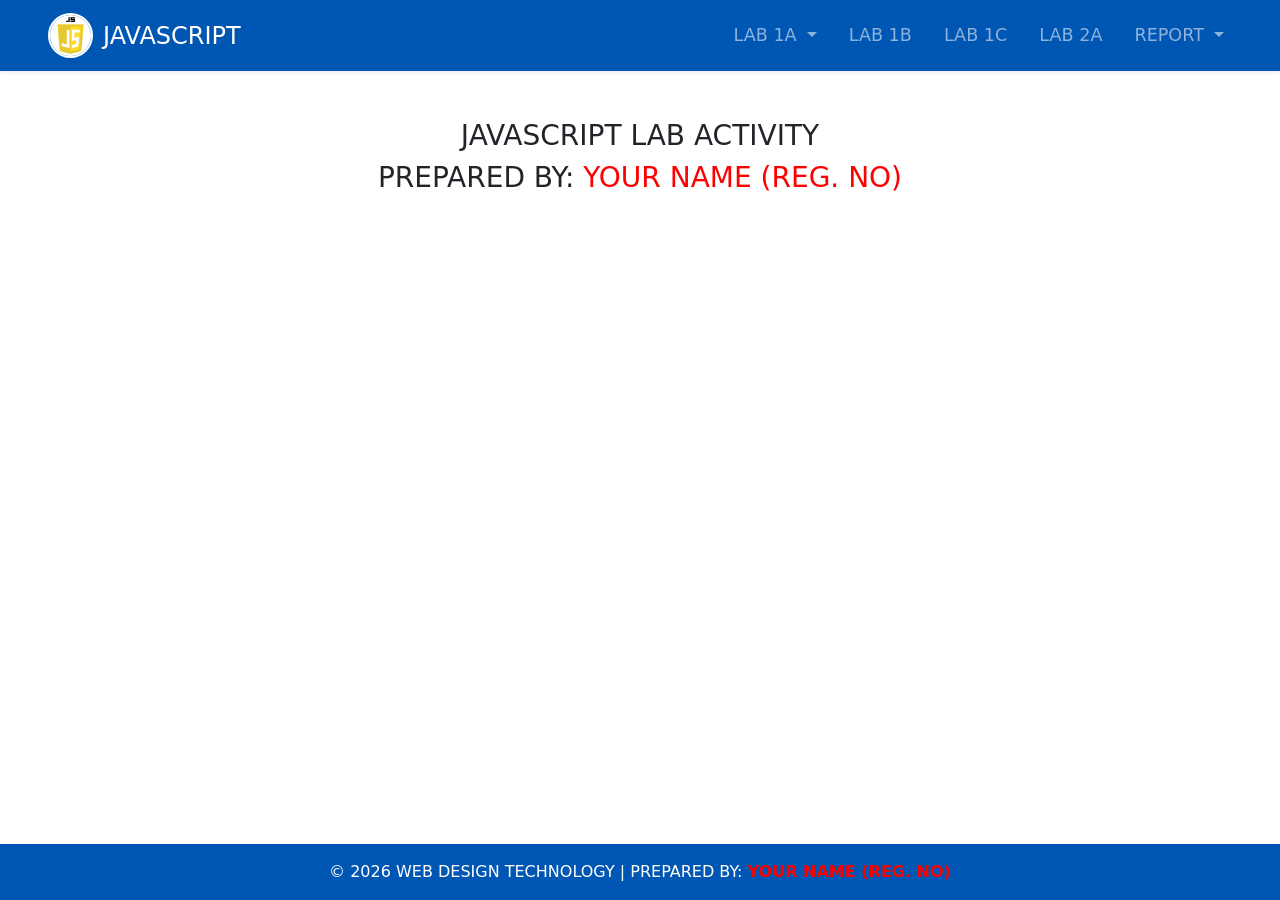
<file: index.html>
<!DOCTYPE html>
<html lang="en">

<head>
    <meta charset="UTF-8">
    <meta name="viewport" content="width=device-width, initial-scale=1.0">
    <title>JAVASCRIPT</title>

    <link href="https://cdn.jsdelivr.net/npm/bootstrap@5.3.0/dist/css/bootstrap.min.css" rel="stylesheet">
    <link rel="stylesheet" href="https://cdn.jsdelivr.net/npm/bootstrap-icons@1.11.3/font/bootstrap-icons.min.css">

    <style>
        /* Tukar tema warna kepada Biru */
        .custom-theme {
            background-color: #0056b3 !important;
        }

        .navbar {
            padding-top: 0.5rem;
            padding-bottom: 0.5rem;
        }

        .navbar-brand img {
            width: 45px;
            height: 45px;
            object-fit: cover;
            border-radius: 50%;
            border: 2px solid white;
        }

        /* Footer Biru Fixed */
        footer {
            background-color: #0056b3 !important;
            color: white;
        }

        body {
            padding-bottom: 100px;
        }

        /* Warna hover/active pada dropdown */
        .dropdown-item:active {
            background-color: #0056b3;
        }

        /*Add your style here (if any)*/
    </style>
</head>

<body>

    <header class="custom-theme shadow-sm">
        <nav class="navbar navbar-expand-lg navbar-dark">
            <div class="container-fluid px-5">
                <a class="navbar-brand d-flex align-items-center" href="index.html">
                    <img src="img/logo.png" alt="Logo">
                    <span style="font-size: 1.5rem; color: white; margin-left: 10px;">JAVASCRIPT</span>
                </a>

                <button class="navbar-toggler" type="button" data-bs-toggle="collapse" data-bs-target="#nav">
                    <span class="navbar-toggler-icon"></span>
                </button>

                <div class="collapse navbar-collapse" id="nav" style="font-size: 1.1rem;">
                    <ul class="navbar-nav ms-auto d-flex gap-3">
                        <li class="nav-item dropdown">
                            <a class="nav-link dropdown-toggle active" href="#" role="button" data-bs-toggle="dropdown">
                                LAB 1A
                            </a>
                            <ul class="dropdown-menu">
                                <li><a class="dropdown-item" href="LAB1A-1.html">LAB 1A-1</a></li>
                                <li><a class="dropdown-item" href="LAB1A-2.html">LAB 1A-2</a></li>
                                <li><a class="dropdown-item" href="LAB1A-3.html">LAB 1A-3</a></li>
                            </ul>
                        </li>
                        <li class="nav-item"><a class="nav-link" href="LAB1B.html">LAB 1B</a></li>
                        <li class="nav-item"><a class="nav-link" href="LAB1C.html">LAB 1C</a> </li>
                        <li class="nav-item"><a class="nav-link" href="LAB2A.html">LAB 2A</a></li>
                        <li class="nav-item dropdown">
                            <a class="nav-link dropdown-toggle active" href="#" role="button" data-bs-toggle="dropdown">
                                REPORT
                            </a>
                            <ul class="dropdown-menu">
<li><a class="dropdown-item" href="Report_Lab1A-1.pdf" target="_blank">Report LAB1A-1</a></li>
<li><a class="dropdown-item" href="Report_Lab1A-2.pdf" target="_blank">Report LAB1A-2</a></li>
                            </ul>
                        </li>
                    </ul>
                </div>
            </div>
        </nav>
    </header>

    <main class="container mt-5">
        <section class="text-center mb-5">
            <h3>JAVASCRIPT LAB ACTIVITY</h3>
            <h3>PREPARED BY:
                <span style="color: red;">YOUR NAME (REG. NO)</span>
            </h3>
        </section>

        <section class="mt-4">
            <!-- ADD your section content here-->
        </section>
    </main>

    <footer class="fixed-bottom text-center py-3">
        <div class="container">
            <p class="mb-0"> &copy; 2026 WEB DESIGN TECHNOLOGY |
                PREPARED BY: <span style="color: red;"><b>YOUR NAME (REG. NO)</b></span></p>
        </div>
    </footer>

    <script>
        // Kod untuk auto-highlight menu aktif
const currentUrl = window.location.pathname.split("/").pop();
const navLinks = document.querySelectorAll('.navbar-nav .nav-link, .dropdown-item');

navLinks.forEach(link => {
    // Jika href pada link sama dengan nama fail semasa
    if (link.getAttribute('href') === currentUrl) {
        link.classList.add('active');
        
        // Jika link itu berada dalam dropdown, highlight juga "parent" dropdown tersebut
        const parentDropdown = link.closest('.dropdown');
        if (parentDropdown) {
            parentDropdown.querySelector('.nav-link').classList.add('active');
        }
    } else {
        // Buang class active yang sedia ada dalam kod HTML asal (elakkan redundant)
        link.classList.remove('active');
    }
});
        /* ADD your script here*/
    </script>

    <script src="https://cdn.jsdelivr.net/npm/bootstrap@5.3.0/dist/js/bootstrap.bundle.min.js"></script>

</body>


</html>
</file>
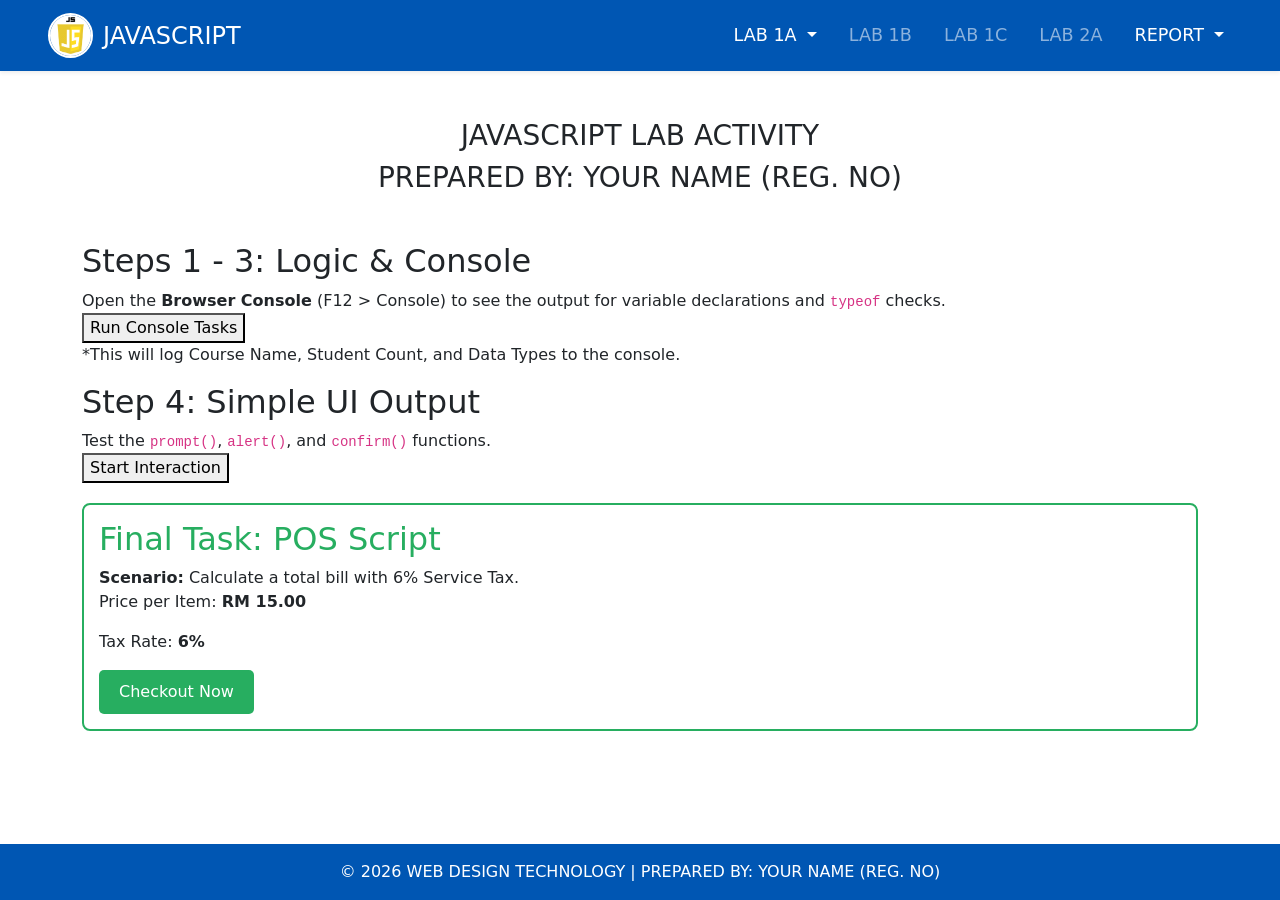
<file: LAB1A-1.html>
<!DOCTYPE html>
<html lang="en">

<head>
    <meta charset="UTF-8">
    <meta name="viewport" content="width=device-width, initial-scale=1.0">
    <title>JAVASCRIPT</title>

    <link href="https://cdn.jsdelivr.net/npm/bootstrap@5.3.0/dist/css/bootstrap.min.css" rel="stylesheet">
    <link rel="stylesheet" href="https://cdn.jsdelivr.net/npm/bootstrap-icons@1.11.3/font/bootstrap-icons.min.css">

    <style>
        /* Tukar tema warna kepada Biru */
        .custom-theme {
            background-color: #0056b3 !important;
        }

        .navbar {
            padding-top: 0.5rem;
            padding-bottom: 0.5rem;
        }

        .navbar-brand img {
            width: 45px;
            height: 45px;
            object-fit: cover;
            border-radius: 50%;
            border: 2px solid white;
        }

        /* Footer Biru Fixed */
        footer {
            background-color: #0056b3 !important;
            color: white;
        }

        body {
            padding-bottom: 100px;
        }

        /* Warna hover/active pada dropdown */
        .dropdown-item:active {
            background-color: #0056b3;
        }

        /*Add your style here (if any)*/
    </style>
</head>

<body>

    <header class="custom-theme shadow-sm">
        <nav class="navbar navbar-expand-lg navbar-dark">
            <div class="container-fluid px-5">
                <a class="navbar-brand d-flex align-items-center" href="index.html">
                    <img src="img/logo.png" alt="Logo">
                    <span style="font-size: 1.5rem; color: white; margin-left: 10px;">JAVASCRIPT</span>
                </a>

                <button class="navbar-toggler" type="button" data-bs-toggle="collapse" data-bs-target="#nav">
                    <span class="navbar-toggler-icon"></span>
                </button>

                <div class="collapse navbar-collapse" id="nav" style="font-size: 1.1rem;">
                    <ul class="navbar-nav ms-auto d-flex gap-3">
                        <li class="nav-item dropdown">
                            <a class="nav-link dropdown-toggle active" href="#" role="button" data-bs-toggle="dropdown">
                                LAB 1A
                            </a>
                            <ul class="dropdown-menu">
                                <li><a class="dropdown-item" href="LAB1A-1.html">LAB 1A-1</a></li>
                                <li><a class="dropdown-item" href="LAB1A-2.html">LAB 1A-2</a></li>
                                <li><a class="dropdown-item" href="LAB1A-3.html">LAB 1A-3</a></li>
                            </ul>
                        </li>
                        <li class="nav-item"><a class="nav-link" href="LAB1B.html">LAB 1B</a></li>
                        <li class="nav-item"><a class="nav-link" href="LAB1C.html">LAB 1C</a> </li>
                        <li class="nav-item"><a class="nav-link" href="LAB2A.html">LAB 2A</a></li>
                        <li class="nav-item dropdown">
                            <a class="nav-link dropdown-toggle active" href="#" role="button" data-bs-toggle="dropdown">
                                REPORT
                            </a>
                            <ul class="dropdown-menu">
<li><a class="dropdown-item" href="Report_Lab1A-1.pdf" target="_blank">Report LAB1A-1</a></li>
<li><a class="dropdown-item" href="Report_Lab1A-2.pdf" target="_blank">Report LAB1A-2</a></li>
                            </ul>
                        </li>
                    </ul>
                </div>
            </div>
        </nav>
    </header>

    <main class="container mt-5">
        <section class="text-center mb-5">
            <h3>JAVASCRIPT LAB ACTIVITY </h3>
            <h3>PREPARED BY: YOUR NAME (REG. NO)</h3>
        </section>

        <section class="mt-4">
            <section class="lab-card">
                <h2>Steps 1 - 3: Logic & Console</h2>
                <div class="instruction">
                    Open the <strong>Browser Console</strong> (F12 > Console) to see the output for variable
                    declarations and
                    <code>typeof</code> checks.
                </div>
                <button onclick="runConsoleTasks()">Run Console Tasks</button>
                <p class="note">*This will log Course Name, Student Count, and Data Types to the console.</p>
            </section>

            <section class="lab-card">
                <h2>Step 4: Simple UI Output</h2>
                <div class="instruction">
                    Test the <code>prompt()</code>, <code>alert()</code>, and <code>confirm()</code> functions.
                </div>
                <button onclick="runInteraction()">Start Interaction</button>
            </section>

            <section class="lab-card"
                style="border: 2px solid #27ae60; margin-top: 20px; padding: 15px; border-radius: 8px;">
                <h2 style="color: #27ae60;">Final Task: POS Script</h2>
                <div class="instruction">
                    <strong>Scenario:</strong> Calculate a total bill with 6% Service Tax.
                </div>
                <p>Price per Item: <strong>RM 15.00</strong></p>
                <p>Tax Rate: <strong>6%</strong></p>

                <button onclick="runPOS()"
                    style="background-color: #27ae60; color: white; padding: 10px 20px; border: none; border-radius: 5px; cursor: pointer;">
                    Checkout Now
                </button>
            </section>
        </section>
    </main>

    <footer class="fixed-bottom text-center py-3">
        <div class="container">
            <p class="mb-0"> &copy; 2026 WEB DESIGN TECHNOLOGY | PREPARED BY: YOUR NAME (REG. NO)</p>
        </div>
    </footer>

    <script>
        /* ==========================================
           STEPS 1, 2 & 3: Variables & Operators
           ========================================== */
        function runConsoleTasks() {
            // Variable Declaration
            const courseName = "Web Design Technology";
            let studentCount = 30;
            let isLabFinished = false;

            console.log("--- Step 1: Variables ---");
            console.log("Course:", courseName);
            console.log("Initial Students:", studentCount);

            // Arithmetic
            let x = 10;
            let y = 3;
            console.log("--- Step 2: Arithmetic ---");
            console.log("Addition (10+3):", x + y);
            console.log("Remainder (10%3):", x % y);

            // Type Identification
            console.log("--- Step 3: Data Types ---");
            console.log("Type of courseName:", typeof courseName);
            console.log("Type of studentCount:", typeof studentCount);
            console.log("Type of isLabFinished:", typeof isLabFinished);

            alert("Check your browser console (F12) to see the results!");
        }

        /* ==========================================
           STEP 4: Interaction
           ========================================== */
        function runInteraction() {
            let username = prompt("What is your name?");
            if (username) {
                alert("Welcome to JS Lab, " + username + "!");

                let proceed = confirm("Do you want to start the lab?");
                console.log("User wants to proceed:", proceed);
            }
        }

        /* ==========================================
           FINAL TASK: Point-of-Sale (POS)
           ========================================== */
        function runPOS() {
            // Constants
            const pricePerItem = 15;
            const taxRate = 0.06;

            // Input
            let quantity = prompt("How many items do you want to buy?");

            // Validation & Calculation
            if (quantity !== null && quantity !== "") {
                let qtyNumber = parseInt(quantity);

                if (!isNaN(qtyNumber) && qtyNumber > 0) {
                    let subtotal = pricePerItem * qtyNumber;
                    let totalTax = subtotal * taxRate;
                    let finalBill = subtotal + totalTax;

                    // Output with 2 decimal places
                    alert("Order Summary:\n" +
                        "------------------\n" +
                        "Quantity: " + qtyNumber + "\n" +
                        "Subtotal: RM " + subtotal.toFixed(2) + "\n" +
                        "Service Tax (6%): RM " + totalTax.toFixed(2) + "\n\n" +
                        "Your total bill is: RM " + finalBill.toFixed(2));
                } else {
                    alert("Invalid input! Please enter a valid number.");
                }
            }
        }


    </script>

    <script src="https://cdn.jsdelivr.net/npm/bootstrap@5.3.0/dist/js/bootstrap.bundle.min.js"></script>

</body>


</html>
</file>
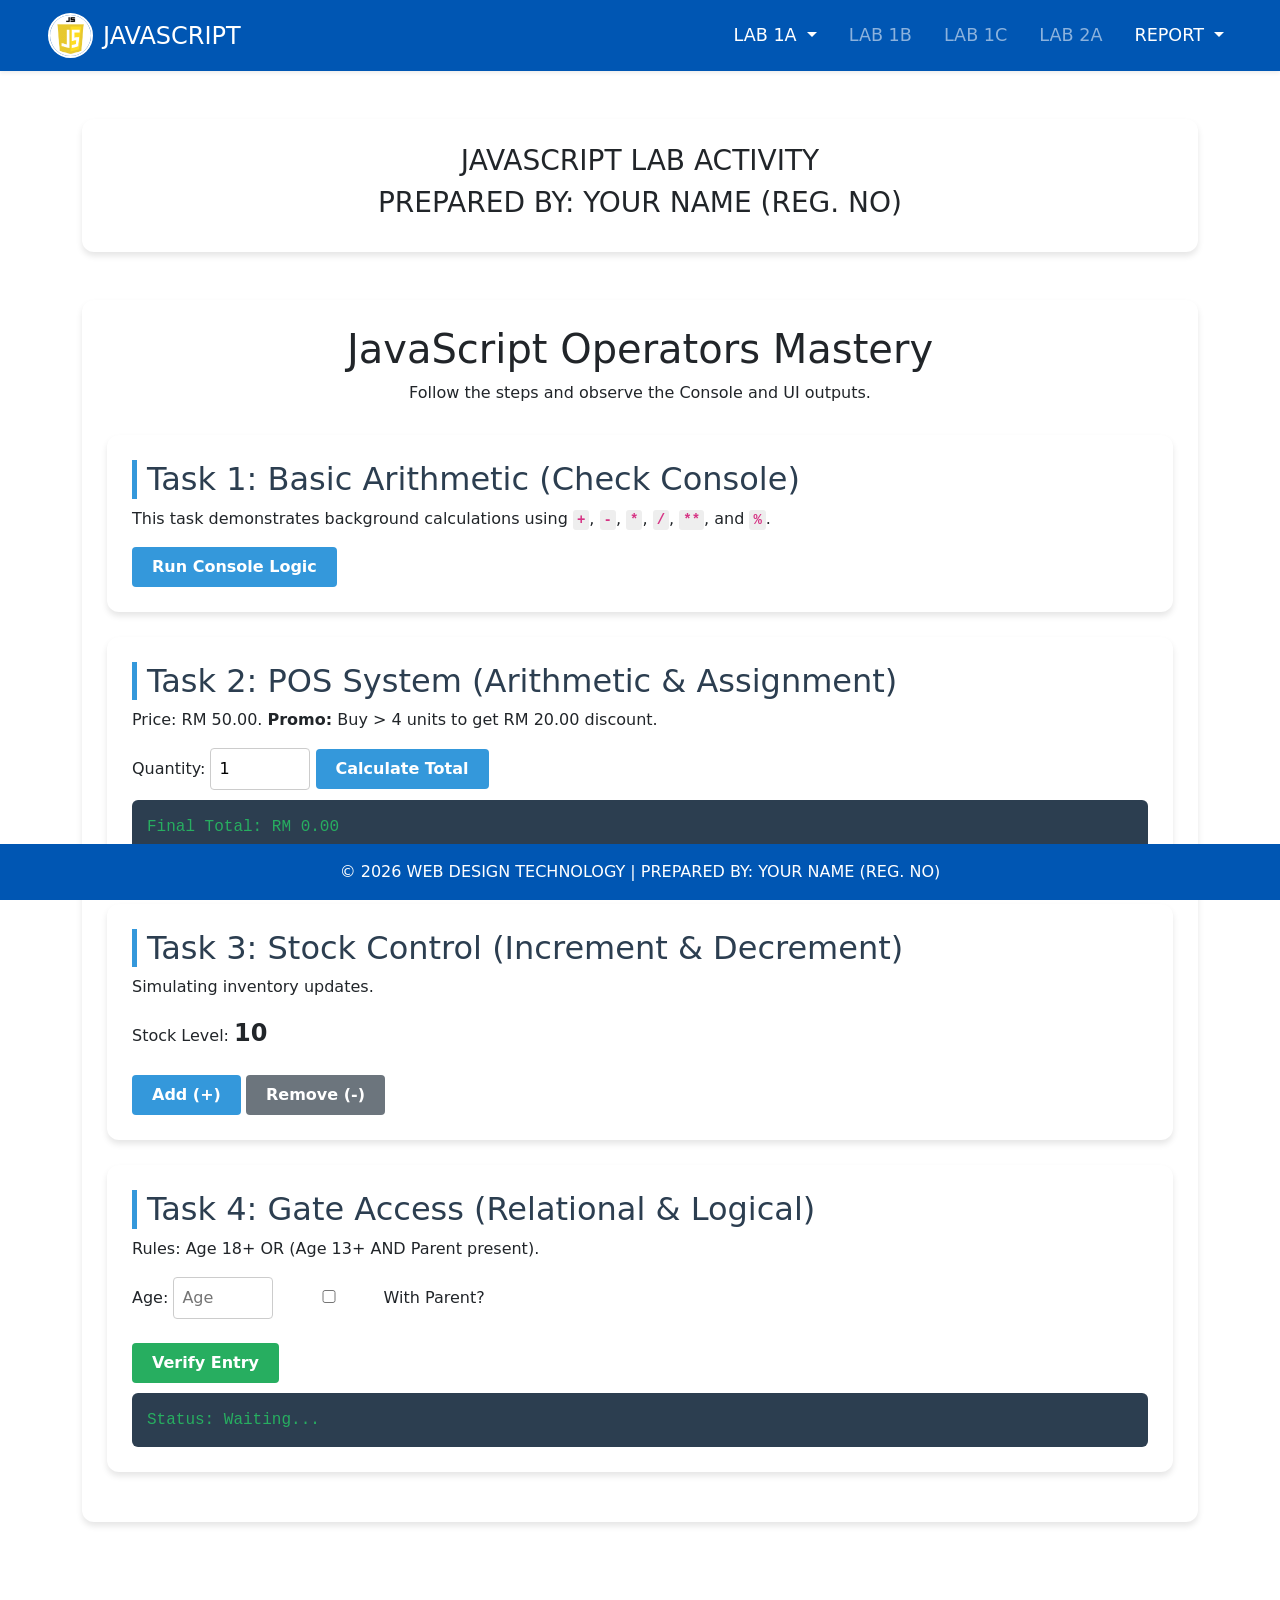
<file: LAB1A-2.html>
<!DOCTYPE html>
<html lang="en">

<head>
    <meta charset="UTF-8">
    <meta name="viewport" content="width=device-width, initial-scale=1.0">
    <title>JAVASCRIPT</title>

    <link href="https://cdn.jsdelivr.net/npm/bootstrap@5.3.0/dist/css/bootstrap.min.css" rel="stylesheet">
    <link rel="stylesheet" href="https://cdn.jsdelivr.net/npm/bootstrap-icons@1.11.3/font/bootstrap-icons.min.css">

    <style>
        /* Tukar tema warna kepada Biru */
        .custom-theme {
            background-color: #0056b3 !important;
        }

        .navbar {
            padding-top: 0.5rem;
            padding-bottom: 0.5rem;
        }

        .navbar-brand img {
            width: 45px;
            height: 45px;
            object-fit: cover;
            border-radius: 50%;
            border: 2px solid white;
        }

        /* Footer Biru Fixed */
        footer {
            background-color: #0056b3 !important;
            color: white;
        }

        body {
            padding-bottom: 100px;
        }

        /* Warna hover/active pada dropdown */
        .dropdown-item:active {
            background-color: #0056b3;
        }

        /*Add your style here (if any)*/
        /*body { font-family: 'Segoe UI', sans-serif; max-width: 850px; margin: 2rem auto; background-color: #f0f2f5; padding: 20px; color: #333; }*/
        section {
            background: white;
            padding: 25px;
            border-radius: 12px;
            margin-bottom: 25px;
            box-shadow: 0 4px 6px rgba(0, 0, 0, 0.1);
        }

        h2 {
            color: #2c3e50;
            border-left: 5px solid #3498db;
            padding-left: 10px;
            margin-top: 0;
        }

        .output-box {
            background: #2c3e50;
            color: #27ae60;
            padding: 15px;
            border-radius: 6px;
            font-family: 'Courier New', monospace;
            margin-top: 10px;
        }

        .short-note {
            background: #fff3cd;
            color: #856404;
            padding: 15px;
            border-radius: 6px;
            margin-top: 15px;
            border-left: 5px solid #ffc107;
            display: none;
            font-size: 0.9rem;
        }

        input {
            padding: 8px;
            width: 100px;
            border-radius: 4px;
            border: 1px solid #ccc;
        }

        button {
            padding: 8px 20px;
            background: #3498db;
            color: white;
            border: none;
            border-radius: 4px;
            cursor: pointer;
            font-weight: bold;
        }

        button:hover {
            background: #2980b9;
        }

        code {
            background: #eee;
            padding: 2px 4px;
            border-radius: 3px;
            font-weight: bold;
            color: #d63384;
        }
    </style>
</head>

<body>

    <header class="custom-theme shadow-sm">
        <nav class="navbar navbar-expand-lg navbar-dark">
            <div class="container-fluid px-5">
                <a class="navbar-brand d-flex align-items-center" href="index.html">
                    <img src="img/logo.png" alt="Logo">
                    <span style="font-size: 1.5rem; color: white; margin-left: 10px;">JAVASCRIPT</span>
                </a>

                <button class="navbar-toggler" type="button" data-bs-toggle="collapse" data-bs-target="#nav">
                    <span class="navbar-toggler-icon"></span>
                </button>

                <div class="collapse navbar-collapse" id="nav" style="font-size: 1.1rem;">
                    <ul class="navbar-nav ms-auto d-flex gap-3">
                        <li class="nav-item dropdown">
                            <a class="nav-link dropdown-toggle active" href="#" role="button" data-bs-toggle="dropdown">
                                LAB 1A
                            </a>
                            <ul class="dropdown-menu">
                                <li><a class="dropdown-item" href="LAB1A-1.html">LAB 1A-1</a></li>
                                <li><a class="dropdown-item" href="LAB1A-2.html">LAB 1A-2</a></li>
                                <li><a class="dropdown-item" href="LAB1A-3.html">LAB 1A-3</a></li>
                            </ul>
                        </li>
                        <li class="nav-item"><a class="nav-link" href="LAB1B.html">LAB 1B</a></li>
                        <li class="nav-item"><a class="nav-link" href="LAB1C.html">LAB 1C</a> </li>
                        <li class="nav-item"><a class="nav-link" href="LAB2A.html">LAB 2A</a></li>
                        <li class="nav-item dropdown">
                            <a class="nav-link dropdown-toggle active" href="#" role="button" data-bs-toggle="dropdown">
                                REPORT
                            </a>
                            <ul class="dropdown-menu">
<li><a class="dropdown-item" href="Report_Lab1A-1.pdf" target="_blank">Report LAB1A-1</a></li>
<li><a class="dropdown-item" href="Report_Lab1A-2.pdf" target="_blank">Report LAB1A-2</a></li>
                            </ul>
                        </li>
                    </ul>
                </div>
            </div>
        </nav>
    </header>

    <main class="container mt-5">
        <section class="text-center mb-5">
            <h3>JAVASCRIPT LAB ACTIVITY </h3>
            <h3>PREPARED BY: YOUR NAME (REG. NO)</h3>
        </section>

        <section class="mt-4">
            <header style="text-align: center; margin-bottom: 30px;">
                <h1>JavaScript Operators Mastery</h1>
                <p>Follow the steps and observe the Console and UI outputs.</p>
            </header>

            <section>
                <h2>Task 1: Basic Arithmetic (Check Console)</h2>
                <p>This task demonstrates background calculations using <code>+</code>, <code>-</code>, <code>*</code>,
                    <code>/</code>, <code>**</code>, and <code>%</code>.</p>
                <button onclick="runTask1()">Run Console Logic</button>
            </section>

            <section>
                <h2>Task 2: POS System (Arithmetic & Assignment)</h2>
                <p>Price: RM 50.00. <strong>Promo:</strong> Buy > 4 units to get RM 20.00 discount.</p>
                Quantity: <input type="number" id="qty" value="1">
                <button onclick="runTask2()">Calculate Total</button>
                <div id="outPOS" class="output-box">Final Total: RM 0.00</div>
                <div id="notePOS" class="short-note"></div>
            </section>

            <section>
                <h2>Task 3: Stock Control (Increment & Decrement)</h2>
                <p>Simulating inventory updates.</p>
                Stock Level: <span id="stockVal" style="font-size: 1.5rem; font-weight: bold;">10</span><br><br>
                <button onclick="runTask3('inc')">Add (+)</button>
                <button onclick="runTask3('dec')" style="background:#6c757d;">Remove (-)</button>
                <div id="noteStock" class="short-note"></div>
            </section>

            <section>
                <h2>Task 4: Gate Access (Relational & Logical)</h2>
                <p>Rules: Age 18+ OR (Age 13+ AND Parent present).</p>
                Age: <input type="number" id="age" placeholder="Age">
                <label><input type="checkbox" id="parent"> With Parent?</label><br><br>
                <button onclick="runTask4()" style="background:#27ae60;">Verify Entry</button>
                <div id="outSecurity" class="output-box">Status: Waiting...</div>
                <div id="noteSecurity" class="short-note"></div>
            </section>
        </section>
    </main>

    <footer class="fixed-bottom text-center py-3">
        <div class="container">
            <p class="mb-0"> &copy; 2026 WEB DESIGN TECHNOLOGY | PREPARED BY: YOUR NAME (REG. NO)</p>
        </div>
    </footer>

    <script>
        // Helper to show explanations
        function showNote(id, text) {
            const noteDiv = document.getElementById(id);
            noteDiv.style.display = 'block';
            noteDiv.innerHTML = text;
        }

        // --- TASK 1: ARITHMETIC (BASIC) ---
        function runTask1() {
            console.log("--- Task 1: Arithmetic Operations ---");
            let students = 31;
            students = students + 1;   // Addition
            students = students - 2;   // Subtraction
            students = students * 2;   // Multiplication
            students = students / 2;   // Division
            let power = 10 ** 2;       // Exponentiation (100)
            let remainder = 31 % 2;    // Modulus (1 - Odd)

            console.log("Final Student Count: " + students);
            console.log("10 to the power of 2: " + power);
            console.log("Remainder of 31/2: " + remainder);
            alert("Check Browser Console (F12) for results!");
        }

        // --- TASK 2: POS SYSTEM (ARITHMETIC & ASSIGNMENT) ---
        function runTask2() {
            let price = 50;
            let qty = parseInt(document.getElementById('qty').value);

            // a. Arithmetic Operator (*)
            let total = price * qty;
            let note = "<b>Subtopic (a) Arithmetic:</b> <code>*</code> multiplied " + price + " by " + qty + ".<br>";

            // b. Assignment Operator (-=)
            if (qty > 4) {
                total -= 20; // Shorthand for total = total - 20
                note += "<b>Subtopic (b) Assignment:</b> <code>-=</code> updated the total by subtracting the discount.";
            }

            document.getElementById('outPOS').textContent = "Final Total: RM " + total.toFixed(2);
            showNote('notePOS', note);
        }

        // --- TASK 3: INCREMENT & DECREMENT ---
        let stock = 10;
        function runTask3(type) {
            let note = "";
            if (type === 'inc') {
                stock++; // (c) Increment
                note = "<b>Subtopic (c) Increment:</b> <code>++</code> increased the stock by 1.";
            } else {
                stock--; // (c) Decrement
                note = "<b>Subtopic (c) Decrement:</b> <code>--</code> decreased the stock by 1.";
            }
            document.getElementById('stockVal').textContent = stock;
            showNote('noteStock', note);
        }

        // --- TASK 4: RELATIONAL & LOGICAL ---
        function runTask4() {
            let age = parseInt(document.getElementById('age').value);
            let hasParent = document.getElementById('parent').checked;
            let status = document.getElementById('outSecurity');

            if (isNaN(age)) return alert("Please enter a valid age.");

            // d. Relational: >= 
            // e. Logical: || (OR), && (AND)
            let isEligible = (age >= 18) || (age >= 13 && hasParent);

            status.textContent = isEligible ? "Status: ACCESS GRANTED ✅" : "Status: ACCESS DENIED ❌";
            status.style.color = isEligible ? "#27ae60" : "#ff4d4d";

            let note = "<b>Subtopic (d) Relational:</b> <code>>=</code> compared Age (" + age + ") to the limit.<br>";
            note += "<b>Subtopic (e) Logical:</b> Used <code>||</code> (OR) and <code>&&</code> (AND) to combine rules.";
            showNote('noteSecurity', note);
        }
    </script>

    <script src="https://cdn.jsdelivr.net/npm/bootstrap@5.3.0/dist/js/bootstrap.bundle.min.js"></script>

</body>


</html>
</file>
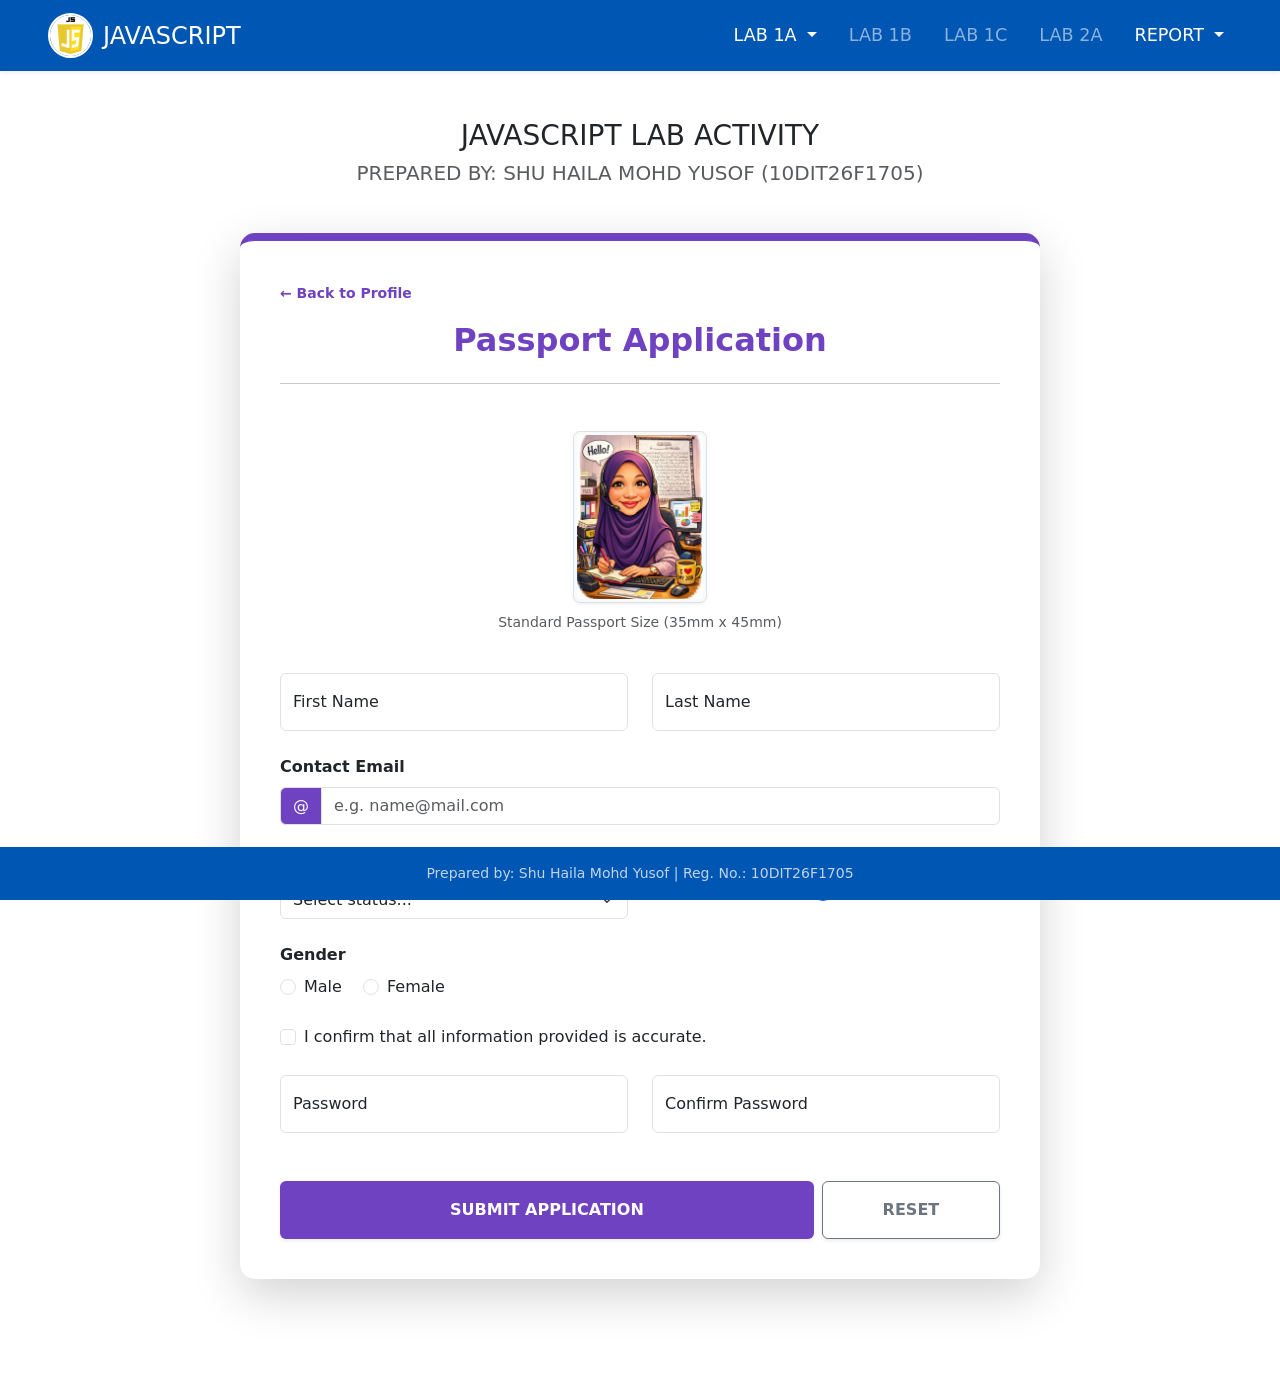
<file: LAB3A.html>
<!DOCTYPE html>
<html lang="en">

<head>
    <meta charset="UTF-8">
    <meta name="viewport" content="width=device-width, initial-scale=1.0">
    <title>JAVASCRIPT</title>

    <link href="https://cdn.jsdelivr.net/npm/bootstrap@5.3.0/dist/css/bootstrap.min.css" rel="stylesheet">
    <link rel="stylesheet" href="https://cdn.jsdelivr.net/npm/bootstrap-icons@1.11.3/font/bootstrap-icons.min.css">

    <style>
        /* Tukar tema warna kepada Biru */
        .custom-theme {
            background-color: #0056b3 !important;
        }

        .navbar {
            padding-top: 0.5rem;
            padding-bottom: 0.5rem;
        }

        .navbar-brand img {
            width: 45px;
            height: 45px;
            object-fit: cover;
            border-radius: 50%;
            border: 2px solid white;
        }

        /* Footer Biru Fixed */
        footer {
            background-color: #0056b3 !important;
            color: white;
        }

        body {
            padding-bottom: 100px;
        }

        /* Warna hover/active pada dropdown */
        .dropdown-item:active {
            background-color: #0056b3;
        }

        /*Add your style here (if any)*/
                :root {
            --primary-purple: #6f42c1;
            --hover-purple: #59359a;
            --light-purple: #f3e5f5;
        }
        
        .form-container { 
            max-width: 800px; 
            margin: auto; 
            background: white; 
            padding: 40px; 
            border-radius: 15px; 
            border-top: 8px solid var(--primary-purple);
        }

        .text-purple { color: var(--primary-purple); }
        .bg-purple { background-color: var(--primary-purple) !important; }
        
        .btn-purple { 
            background-color: var(--primary-purple); 
            color: white; 
        }
        
        .btn-purple:hover { 
            background-color: var(--hover-purple); 
            color: white; 
        }

        .passport-photo {
            width: 3.5cm;
            height: 4.5cm;
            object-fit: cover;
            border: 3px solid #f8f9fa;
            outline: 1px solid #dee2e6;
            display: block;
            margin: 0 auto 10px auto;
        }

        .form-control:focus, .form-select:focus {
            border-color: var(--primary-purple);
            box-shadow: 0 0 0 0.25rem rgba(111, 66, 193, 0.25);
        }

        #rangeValue {
            background-color: var(--primary-purple);
            color: white;
            padding: 2px 10px;
            border-radius: 10px;
            font-size: 0.9rem;
        }

        #successMessage { display: none; }
    </style>
</head>

<body>

    <header class="custom-theme shadow-sm">
        <nav class="navbar navbar-expand-lg navbar-dark">
            <div class="container-fluid px-5">
                <a class="navbar-brand d-flex align-items-center" href="index.html">
                    <img src="img/logo.png" alt="Logo">
                    <span style="font-size: 1.5rem; color: white; margin-left: 10px;">JAVASCRIPT</span>
                </a>

                <button class="navbar-toggler" type="button" data-bs-toggle="collapse" data-bs-target="#nav">
                    <span class="navbar-toggler-icon"></span>
                </button>

                <div class="collapse navbar-collapse" id="nav" style="font-size: 1.1rem;">
                    <ul class="navbar-nav ms-auto d-flex gap-3">
                        <li class="nav-item dropdown">
                            <a class="nav-link dropdown-toggle active" href="#" role="button" data-bs-toggle="dropdown">
                                LAB 1A
                            </a>
                            <ul class="dropdown-menu">
                                <li><a class="dropdown-item" href="LAB1A-1.html">LAB 1A-1</a></li>
                                <li><a class="dropdown-item" href="LAB1A-2.html">LAB 1A-2</a></li>
                                <li><a class="dropdown-item" href="LAB1A-2.html">LAB 1A-2</a></li>
                            </ul>
                        </li>
                        <li class="nav-item"><a class="nav-link" href="LAB1B.html">LAB 1B</a></li>
                        <li class="nav-item"><a class="nav-link" href="LAB1C.html">LAB 1C</a> </li>
                        <li class="nav-item"><a class="nav-link" href="LAB2A.html">LAB 2A</a></li>
                        <li class="nav-item dropdown">
                            <a class="nav-link dropdown-toggle active" href="#" role="button" data-bs-toggle="dropdown">
                                REPORT
                            </a>
                            <ul class="dropdown-menu">
<li><a class="dropdown-item" href="Report_Lab1A-1.pdf" target="_blank">Report LAB1A-1</a></li>
<li><a class="dropdown-item" href="Report_Lab1A-2.pdf" target="_blank">Report LAB1A-2</a></li>
                            </ul>
                        </li>
                    </ul>
                </div>
            </div>
        </nav>
    </header>

    <main class="container mt-5">
        <section class="text-center mb-5">
            <h3>JAVASCRIPT LAB ACTIVITY </h3>
            <h5 class="text-muted">PREPARED BY: SHU HAILA MOHD YUSOF (10DIT26F1705)</h5>
        </section>

        <section class="mt-4">
            <!-- ADD your section content here-->
             <div class="container">
    <div class="form-container shadow-lg">
        
        <div class="mb-3">
            <a href="LAB2A.html" class="text-decoration-none text-purple small fw-bold">&larr; Back to Profile</a>
        </div>

        <h2 class="mb-4 text-center fw-bold text-purple">Passport Application</h2>
        <hr class="mb-5">
        
        <div id="successMessage" class="alert alert-success alert-dismissible fade show" role="alert">
            <strong>Success!</strong> Your application has been validated and submitted gracefully.
            <button type="button" class="btn-close" data-bs-dismiss="alert" aria-label="Close"></button>
        </div>

        <form class="row g-4 needs-validation" id="passportForm" novalidate>
            
            <div class="col-12 text-center">
                <img src="img/profile.png" class="passport-photo rounded shadow-sm" alt="Profile">
                <p class="text-muted small">Standard Passport Size (35mm x 45mm)</p>
            </div>

            <div class="col-md-6">
                <div class="form-floating">
                    <input type="text" class="form-control" id="firstName" placeholder="First Name" required>
                    <label for="firstName">First Name</label>
                    <div class="invalid-feedback">First name is required.</div>
                </div>
            </div>

            <div class="col-md-6">
                <div class="form-floating">
                    <input type="text" class="form-control" id="lastName" placeholder="Last Name" required>
                    <label for="lastName">Last Name</label>
                    <div class="invalid-feedback">Last name is required.</div>
                </div>
            </div>

            <div class="col-md-12">
                <label for="userEmail" class="form-label fw-bold">Contact Email</label>
                <div class="input-group has-validation">
                    <span class="input-group-text bg-purple text-white">@</span>
                    <input type="email" class="form-control" id="userEmail" placeholder="e.g. name@mail.com" required>
                    <div class="invalid-feedback">Please enter a valid email address.</div>
                </div>
            </div>

            <div class="col-md-6">
                <label for="citizenStatus" class="form-label fw-bold">Citizenship</label>
                <select class="form-select" id="citizenStatus" required>
                    <option selected disabled value="">Select status...</option>
                    <option>Citizen</option>
                    <option>Permanent Resident</option>
                </select>
                <div class="invalid-feedback">Selection required.</div>
            </div>

            <div class="col-md-6">
                <label for="yearsResidency" class="form-label fw-bold">
                    Residency Years: <span id="rangeValue">25</span>
                </label>
                <input type="range" class="form-range" min="1" max="50" value="25" id="yearsResidency">
            </div>

            <div class="col-md-12">
                <label class="form-label d-block fw-bold">Gender</label>
                <div class="form-check form-check-inline">
                    <input class="form-check-input" type="radio" name="gender" id="male" required>
                    <label class="form-check-label" for="male">Male</label>
                </div>
                <div class="form-check form-check-inline">
                    <input class="form-check-input" type="radio" name="gender" id="female" required>
                    <label class="form-check-label" for="female">Female</label>
                </div>
                <div class="invalid-feedback">Please select a gender.</div>
            </div>

            <div class="col-12">
                <div class="form-check">
                  <input class="form-check-input" type="checkbox" value="" id="invalidCheck" required>
                  <label class="form-check-label" for="invalidCheck">
                    I confirm that all information provided is accurate.
                  </label>
                  <div class="invalid-feedback">You must agree before submitting.</div>
                </div>
            </div>

            <div class="col-md-6">
                <div class="form-floating">
                    <input type="password" class="form-control" id="password" placeholder="Password" required>
                    <label for="password">Password</label>
                    <div class="invalid-feedback">Please enter a password.</div>
                </div>
            </div>
            
            <div class="col-md-6">
                <div class="form-floating">
                    <input type="password" class="form-control" id="confirmPassword" placeholder="Confirm Password" required>
                    <label for="confirmPassword">Confirm Password</label>
                    <div class="invalid-feedback" id="confirmFeedback">Passwords do not match!</div>
                </div>
            </div>

            <div class="col-12 mt-5 d-flex gap-2">
                <button class="btn btn-purple w-75 py-3 fw-bold shadow-sm" type="submit">SUBMIT APPLICATION</button>
                <button class="btn btn-outline-secondary w-25 py-3 fw-bold shadow-sm" type="reset" id="resetBtn">RESET</button>
            </div>

        </form>
    </div>
</div>
        </section>
    </main>

    <footer class="fixed-bottom text-center py-3">
        <div class="container">
            <p class="mb-0 small opacity-75">Prepared by: Shu Haila Mohd Yusof | Reg. No.: 10DIT26F1705</p>
        </div>
    </footer>

    <script>
(function () {
        'use strict'

        // 1. Logik untuk Update Nilai Range Slider
        const rangeInput = document.getElementById('yearsResidency');
        const rangeValue = document.getElementById('rangeValue');

        rangeInput.addEventListener('input', function() {
            rangeValue.textContent = this.value;
        });

        // 2. Logik Bootstrap Validation & Password Matching
        const form = document.getElementById('passportForm');
        const password = document.getElementById('password');
        const confirmPassword = document.getElementById('confirmPassword');
        const successMsg = document.getElementById('successMessage');

        form.addEventListener('submit', function (event) {
            // Semak jika password match
            if (password.value !== confirmPassword.value) {
                confirmPassword.setCustomValidity('Passwords do not match');
            } else {
                confirmPassword.setCustomValidity('');
            }

            if (!form.checkValidity()) {
                event.preventDefault();
                event.stopPropagation();
            } else {
                // Jika valid, tunjuk mesej sukses
                event.preventDefault();
                successMsg.style.display = 'block';
                window.scrollTo({ top: 0, behavior: 'smooth' });
            }

            form.classList.add('was-validated');
        }, false);

        // 3. Reset Button Logic
        document.getElementById('resetBtn').addEventListener('click', function() {
            form.classList.remove('was-validated');
            successMsg.style.display = 'none';
            rangeValue.textContent = '25'; // Reset display value
        });
    })();
    </script>

    <script src="https://cdn.jsdelivr.net/npm/bootstrap@5.3.0/dist/js/bootstrap.bundle.min.js"></script>

</body>


</html>
</file>
